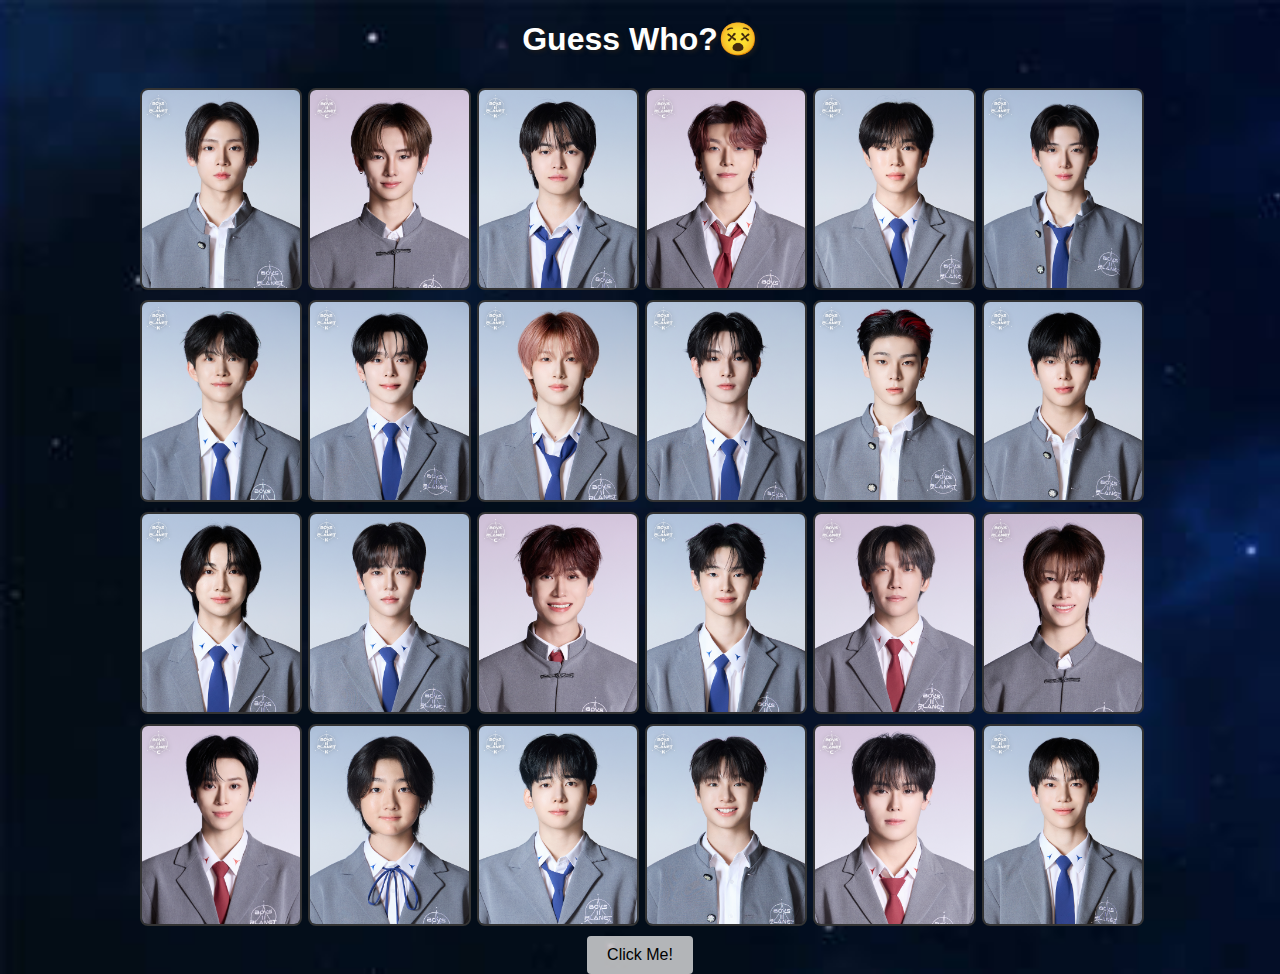
<file: index.html>
<!DOCTYPE html>
<html lang="en">
<head>
  <meta charset="UTF-8">
  <title>Guess Who? </title>
  <link rel="stylesheet" href="style.css">
</head>
<body>
  <h1>Guess Who?😵 </h1>
  <div class="overlay" id="overlay"></div>
<div class="grid">
  <div class="card"><img src="1.jpeg" alt="Lee Sangwon"><button class="back-btn">↩</button></div>
  <div class="card"><img src="2.jpeg" alt="Zhou Anxin"><button class="back-btn">↩</button></div>
  <div class="card"><img src="3.jpeg" alt="Lee Leo"><button class="back-btn">↩</button></div>
  <div class="card"><img src="4.jpeg" alt="He Xinlong"><button class="back-btn">↩</button></div>
  <div class="card"><img src="5.jpeg" alt="Kim Junseo"><button class="back-btn">↩</button></div>
  <div class="card"><img src="6.jpeg" alt="Chung Sanghyeon"><button class="back-btn">↩</button></div>
  <div class="card"><img src="7.jpeg" alt="Kim Geonwoo"><button class="back-btn">↩</button></div>
  <div class="card"><img src="8.jpeg" alt="Yoo Kangmin"><button class="back-btn">↩</button></div>
  <div class="card"><img src="9.jpeg" alt="Masato"><button class="back-btn">↩</button></div>
  <div class="card"><img src="10.jpeg" alt="Chuei Liyu"><button class="back-btn">↩</button></div>
  <div class="card"><img src="11.jpeg" alt="Kim Junmin"><button class="back-btn">↩</button></div>
  <div class="card"><img src="12.jpeg" alt="Jun Leejeong"><button class="back-btn">↩</button></div>
  <div class="card"><img src="13.jpeg" alt="Park Junil"><button class="back-btn">↩</button></div>
  <div class="card"><img src="14.jpeg" alt="Jang Haneum"><button class="back-btn">↩</button></div>
  <div class="card"><img src="15.jpeg" alt="Sun Hengyu"><button class="back-btn">↩</button></div>
  <div class="card"><img src="16.jpeg" alt="Kang Woojin"><button class="back-btn">↩</button></div>
  <div class="card"><img src="17.jpeg" alt="Li Zihao"><button class="back-btn">↩</button></div>
  <div class="card"><img src="18.jpeg" alt="Chen Kaiwen"><button class="back-btn">↩</button></div>
  <div class="card"><img src="19.jpeg" alt="Zhang Jiahao"><button class="back-btn">↩</button></div>
  <div class="card"><img src="20.jpeg" alt="Na Yunseo"><button class="back-btn">↩</button></div>
  <div class="card"><img src="21.jpeg" alt="Yumeki"><button class="back-btn">↩</button></div>
  <div class="card"><img src="22.jpeg" alt="Hsu Chingyu"><button class="back-btn">↩</button></div>
  <div class="card"><img src="23.jpeg" alt="Hu Hanwen"><button class="back-btn">↩</button></div>
  <div class="card"><img src="24.jpeg" alt="Park Donggyu"><button class="back-btn">↩</button></div>
</div>
<button class="click-me">Click Me!</button>
  <script src="script.js"></script>
</body>
</html>
</file>
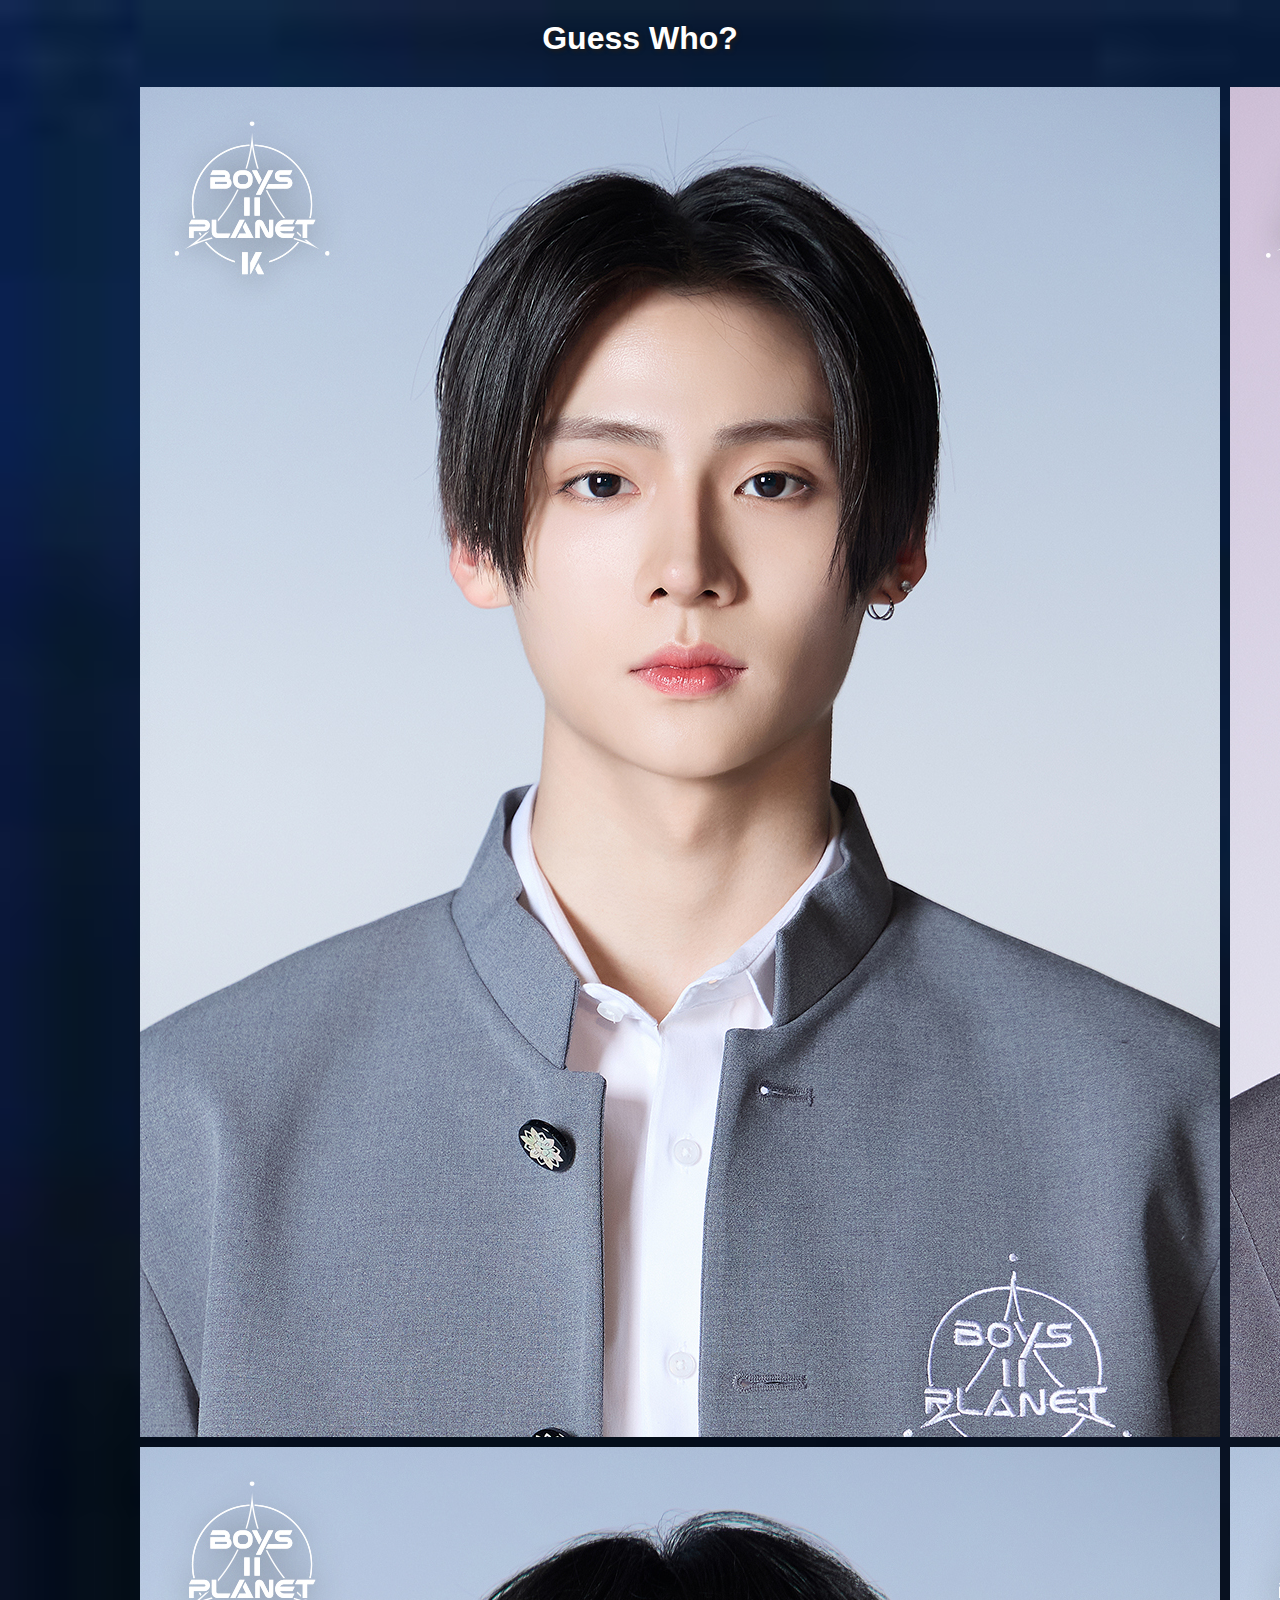
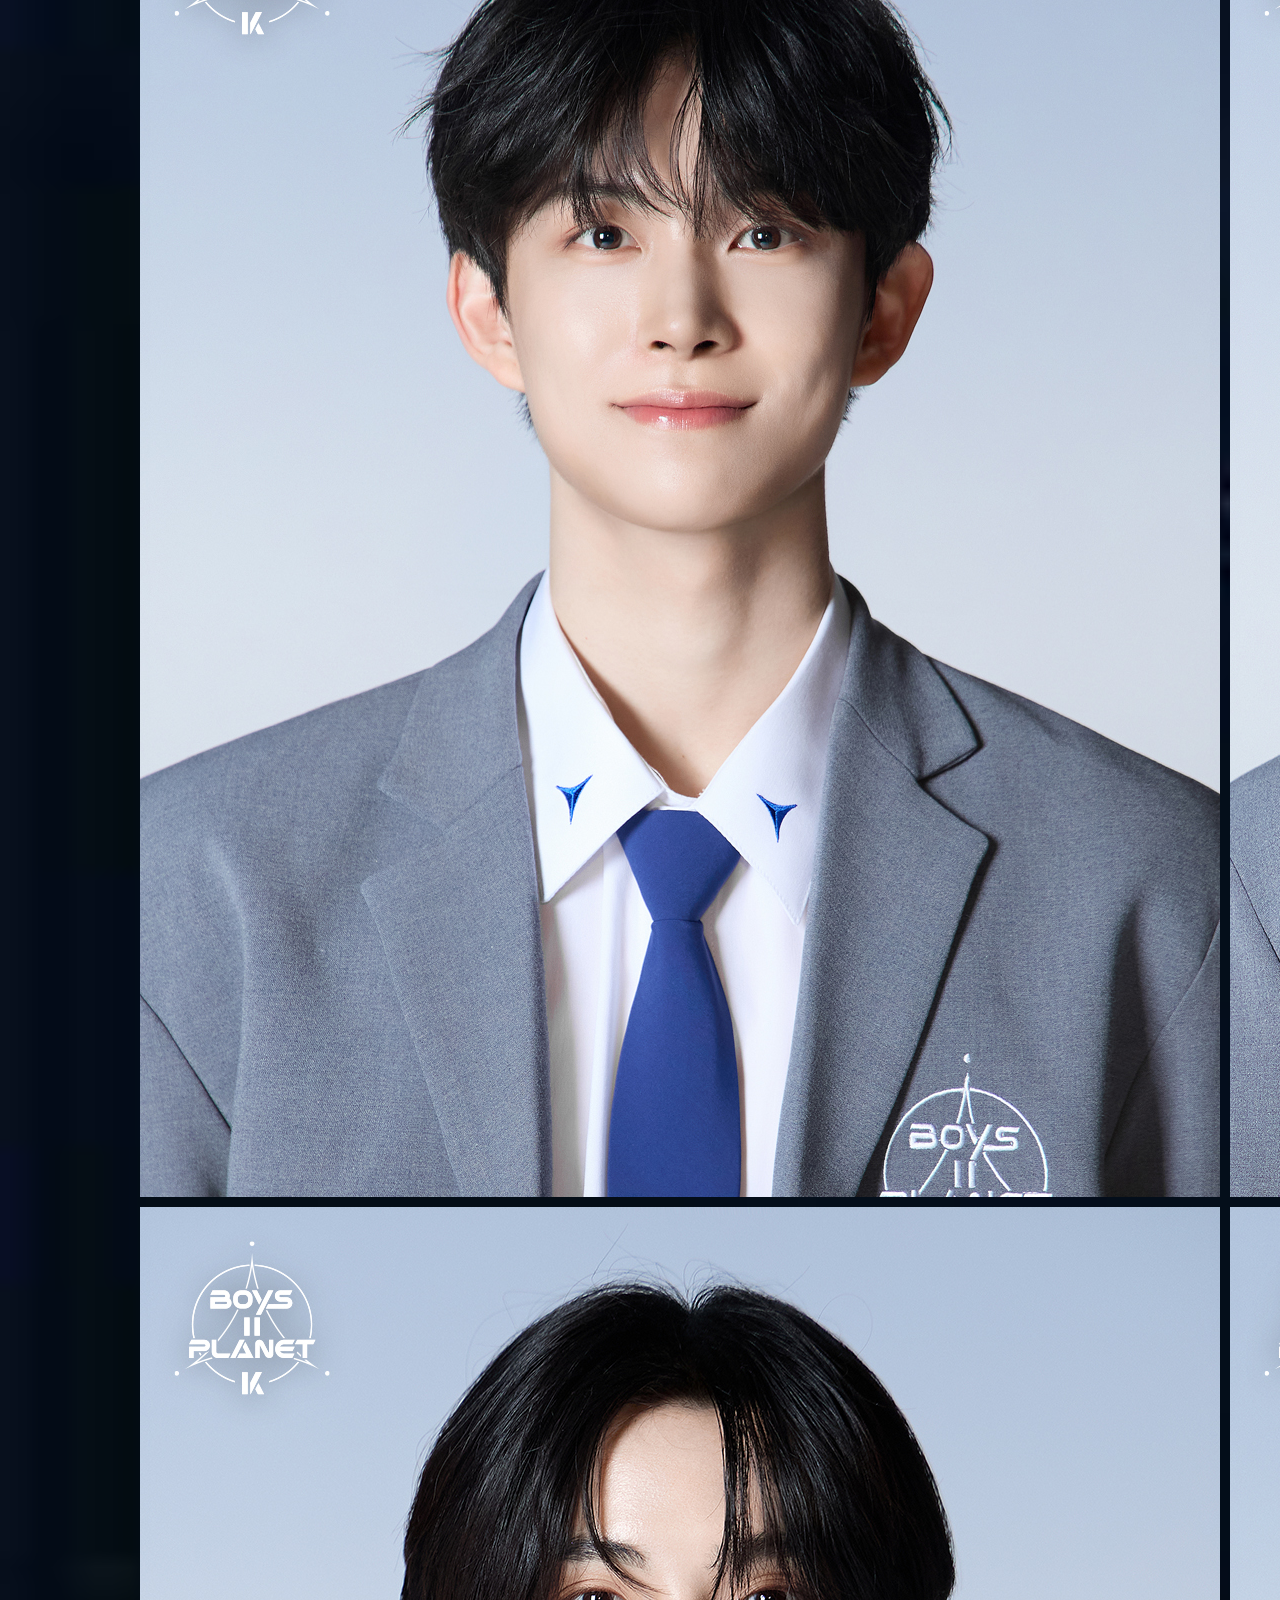
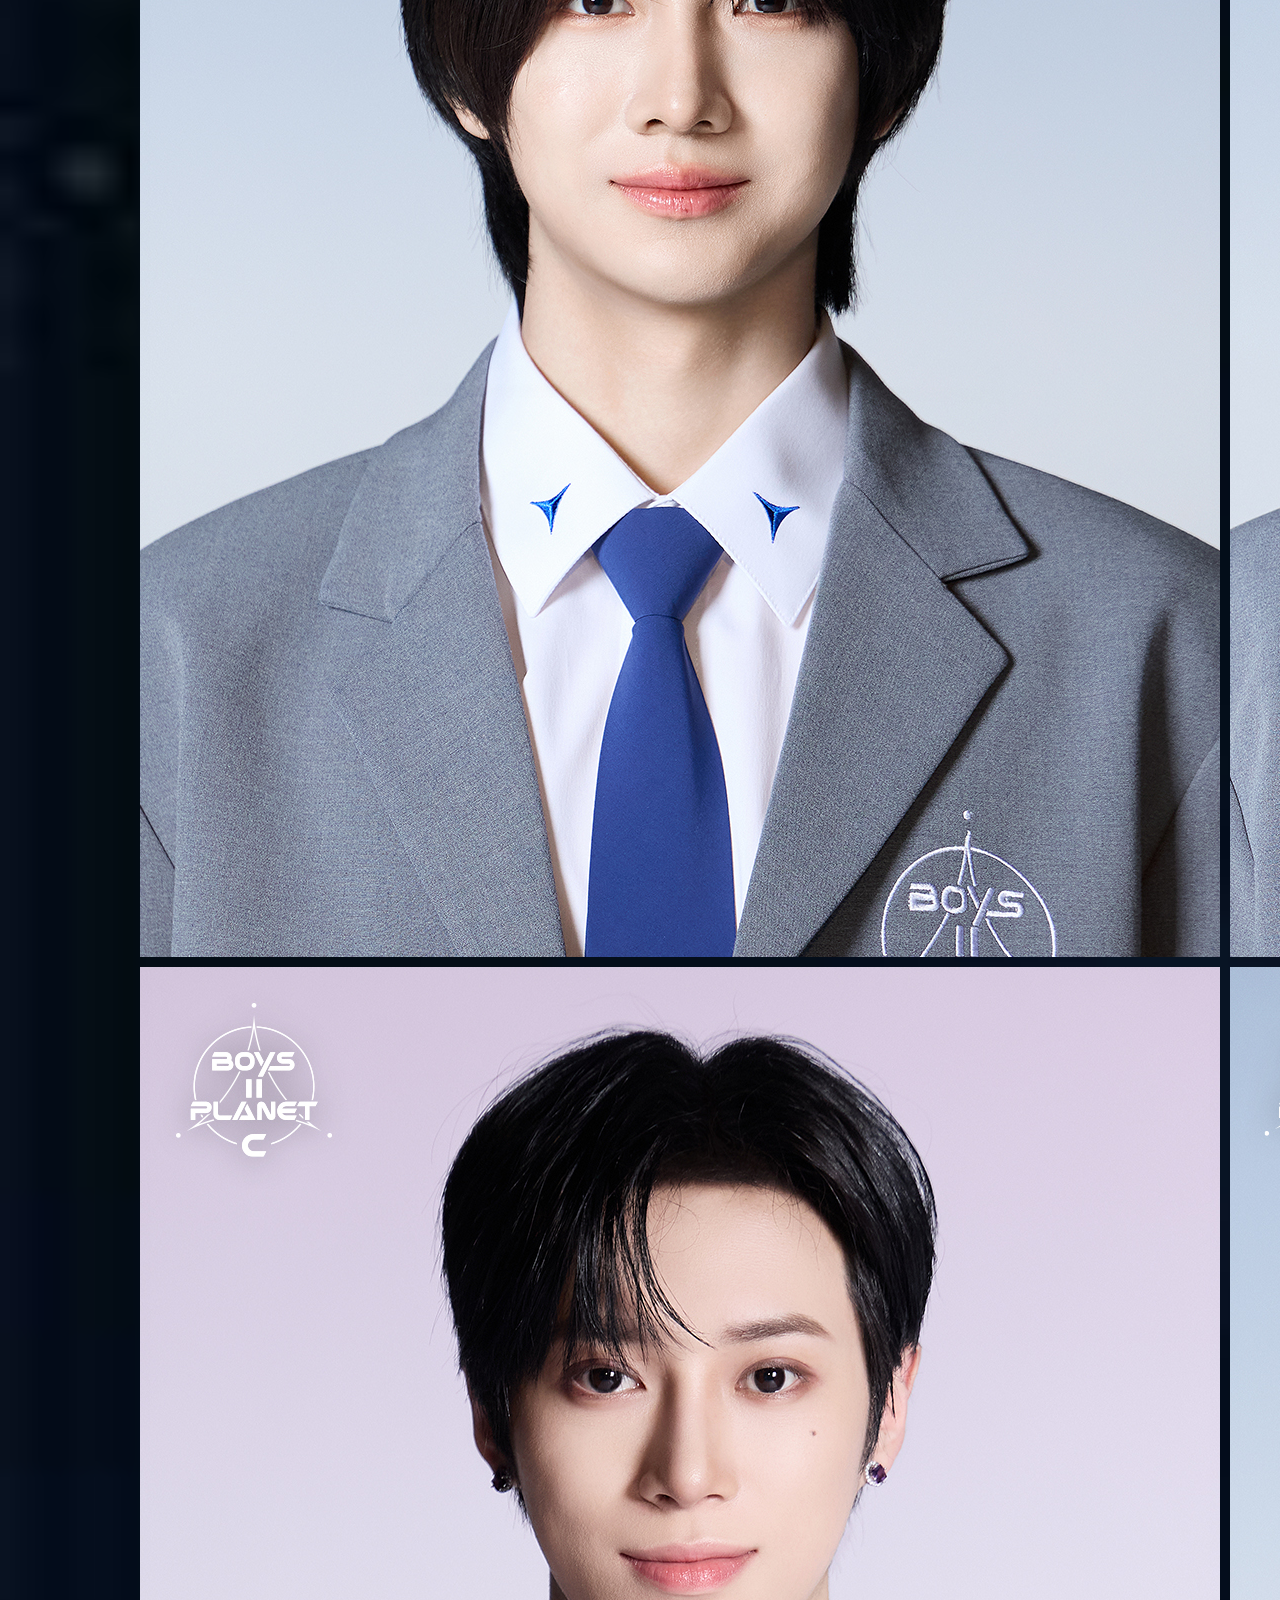
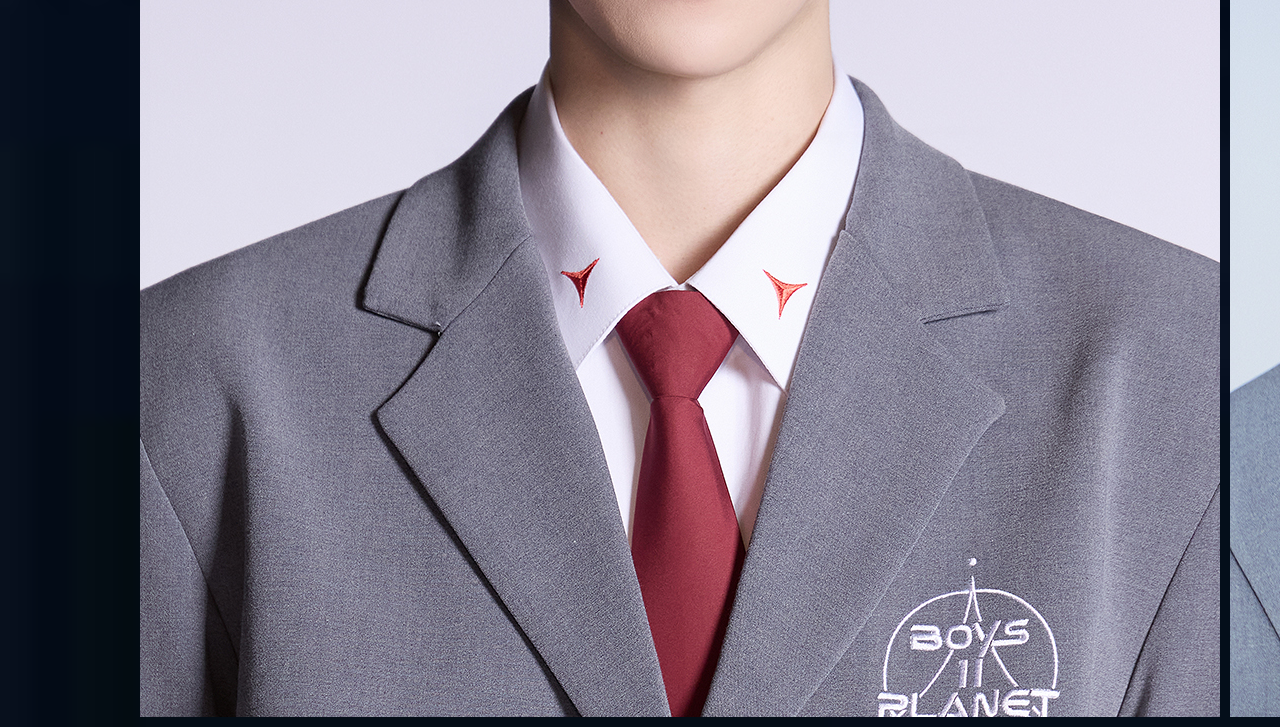
<file: guesswho.html>
<!DOCTYPE html>
<html lang="en">
<head>
  <meta charset="UTF-8">
  <title>Guess Who</title>
  <link rel="stylesheet" href="style.css">
</head>
<body>
  <h1>Guess Who?</h1>
  <div class="grid">
    <!-- 24 pictures -->
    <img src="1.jpeg" alt="Lee Sangwon">
    <img src="2.jpeg" alt="Zhou Anxin">
    <img src="3.jpeg" alt="Lee Leo">
    <img src="4.jpeg" alt="He Xinlong">
    <img src="5.jpeg" alt="Kim Junseo">
    <img src="6.jpeg" alt="Chung Sanghyeon">
    <img src="7.jpeg" alt="Kim Geonwoo">
    <img src="8.jpeg" alt="Yoo Kangmin">
    <img src="9.jpeg" alt="Masato">
    <img src="10.jpeg" alt="Chuei Liyu">
    <img src="11.jpeg" alt="Kim Junmin">
    <img src="12.jpeg" alt="Jun Leejeong">
    <img src="13.jpeg" alt="Park Junil">
    <img src="14.jpeg" alt="Jang Haneum">
    <img src="15.jpeg" alt="Sun Hengyu">
    <img src="16.jpeg" alt="Kang Woojin">
    <img src="17.jpeg" alt="Li Zihao">
    <img src="18.jpeg" alt="Chen Kaiwen">
    <img src="19.jpeg" alt="Zhang Jiahao">
    <img src="20.jpeg" alt="Na Yunseo">
    <img src="21.jpeg" alt="Yumeki">
    <img src="22.jpeg" alt="Hsu Chingyu">
    <img src="23.jpeg" alt="Hu Hanwen">
    <img src="24.jpeg" alt="Park Donggyu">
  </div>

  <script src="script.js"></script>
</body>
</html>
</file>
<file: style.css>
body {
  font-family: Arial, sans-serif;
  text-align: center;
  background: url('istockphoto-1222034739-612x612.jpg');
  background-size: cover;
  background-repeat: no-repeat;
  margin: 0;
  padding: 0;
  
}

h1 {
  margin: 20px 0;
  color: white;
  text-shadow: 2px 2px 4px #1d1c1c;
  perspective: 200px;

}

.grid {
  display: grid;
  grid-template-columns: repeat(auto-fit, minmax(100px, 1fr));
  gap: 10px;
  max-width: 1000px;
  margin: auto;
  padding: 10px;
  perspective: 800px;
}

.card {
  position: relative;
}

.card img {
  width: 100%;
  height: auto;
  display: block;
  border: 2px solid #333;
  border-radius: 8px;
  cursor: pointer;
  transition: transform 400ms ease, opacity 300ms ease;
  transform-origin: center;
  backface-visibility: hidden;
}

.card img.down {
  transform: rotateX(90deg);
  opacity: 0;
}

/* back button */
.back-btn {
  position: absolute;
  top: 5px;
  right: 5px;
  background: rgba(0,0,0,0.6);
  color: white;
  border: none;
  border-radius: 50%;
  width: 24px;
  height: 24px;
  font-size: 14px;
  line-height: 24px;
  cursor: pointer;
  opacity: 0;            /* hidden by default */
  pointer-events: none;  /* don’t block clicks until shown */
  transition: opacity 0.3s;
}

/* Show button only when image is down */
.card img.down + .back-btn {
  opacity: 1;
  pointer-events: auto;
}
.click-me{
  background: rgba(224, 224, 224, 0.8);
  color: #000000;
  border: none;
  border-radius: 4px;
  padding: 10px 20px;
  font-size: 16px;
  cursor: pointer;

}

.click-me:hover{
  background: rgba(255,255,255,1);
}
    .overlay {
      display: none;
      position: fixed;
      top: 0;
      left: 0;
      width: 100vw;
      height: 100vh;
      background: rgba(0,0,0,0.6) url('Sho_Boys_II_Planet_profile_photo_1.jpeg') no-repeat center center;
      z-index: 999;
      justify-content: center;
      align-items: center;
    }


    .overlay.show {
      display: block;
    }


@media (max-width: 600px) {
  .grid {
    grid-template-columns: repeat(3, 1fr); /* 3 per row */
  }
}

@media (min-width: 601px) and (max-width: 900px) {
  .grid {
    grid-template-columns: repeat(4, 1fr); /* 4 per row */
  }
}

@media (min-width: 901px) {
  .grid {
    grid-template-columns: repeat(6, 1fr); 
  }
}
</file>
